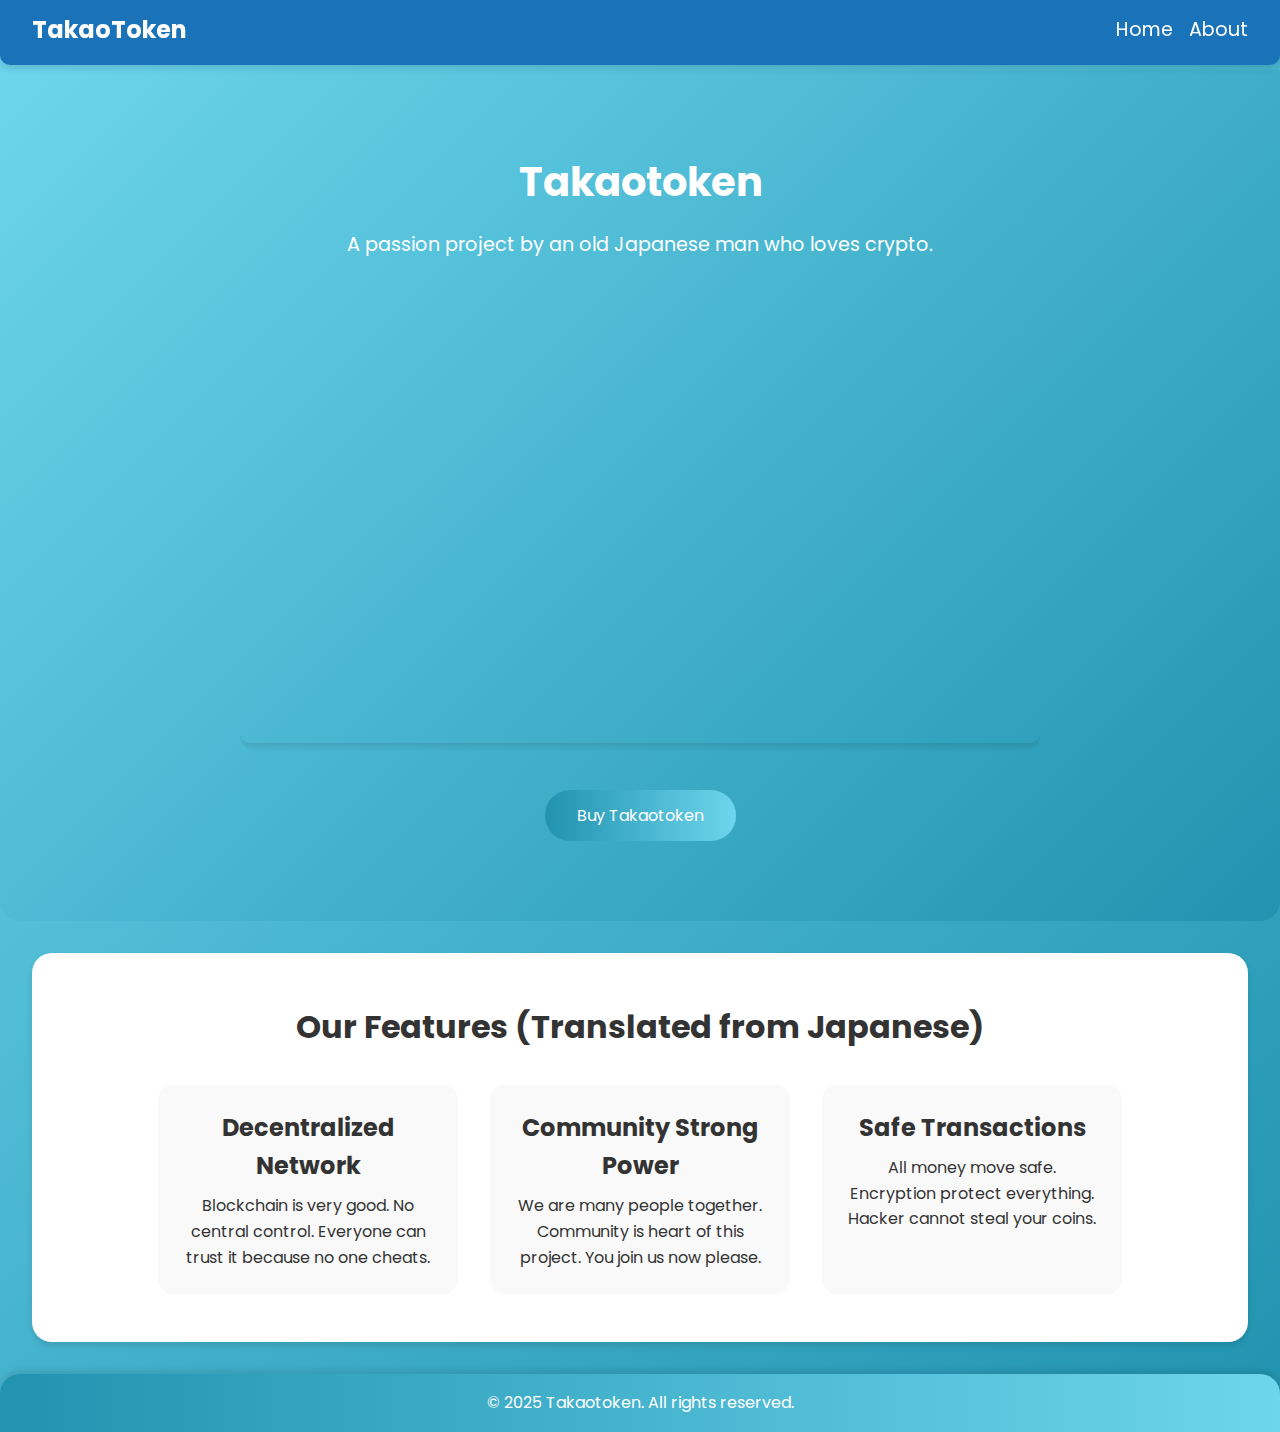
<file: index.html>
<!DOCTYPE html>
<html lang="en">
<head>
  <meta charset="UTF-8">
  <meta name="viewport" content="width=device-width, initial-scale=1.0">
  <title>TakaoToken</title>
  <link rel="stylesheet" href="styles.css">
  <link href="https://fonts.googleapis.com/css2?family=Poppins:wght@400;600;700&display=swap" rel="stylesheet">
  <!-- Favicon -->
  <link rel="icon" type="image/x-icon" href="favicon.png">
</head>
<body>
  <!-- Floating Circles -->
  <div class="floating-circles">
    <div class="circle circle-1"></div>
    <div class="circle circle-2"></div>
    <div class="circle circle-3"></div>
    <div class="circle circle-4"></div>
  </div>

  <!-- Content Wrapper -->
  <div class="content-wrapper">
    <!-- Navbar -->
    <nav class="navbar">
      <div class="logo">TakaoToken</div>
      <ul class="nav-links">
        <li><a href="/">Home</a></li>
        <li><a href="/about/">About</a></li>
      </ul>
    </nav>

    <!-- Home Section -->
    <section id="home" class="home">
      <h1>Takaotoken</h1>
      <p>A passion project by an old Japanese man who loves crypto.</p>
      <div class="twitch-container">
        <div class="gradient-border">
          <iframe 
            src="https://player.twitch.tv/?channel=takaotoken&parent=takaotoken.net" 
            frameborder="0" 
            allowfullscreen="true" 
            scrolling="no" 
            height="450" 
            width="800">
          </iframe>
        </div>
      </div>
      <a href="#" class="btn-buy">Buy Takaotoken</a>
    </section>

    <!-- Features Section -->
    <section id="features" class="features-section">
      <h2>Our Features (Translated from Japanese)</h2>
      <div class="features">
        <div class="feature-item">
          <h3>Decentralized Network</h3>
          <p>Blockchain is very good. No central control. Everyone can trust it because no one cheats.</p>
        </div>
        <div class="feature-item">
          <h3>Community Strong Power</h3>
          <p>We are many people together. Community is heart of this project. You join us now please.</p>
        </div>
        <div class="feature-item">
          <h3>Safe Transactions</h3>
          <p>All money move safe. Encryption protect everything. Hacker cannot steal your coins.</p>
        </div>
      </div>
    </section>

    <!-- Footer -->
    <footer>
      <p>&copy; 2025 Takaotoken. All rights reserved.</p>
    </footer>
  </div>
</body>
</html>
</file>
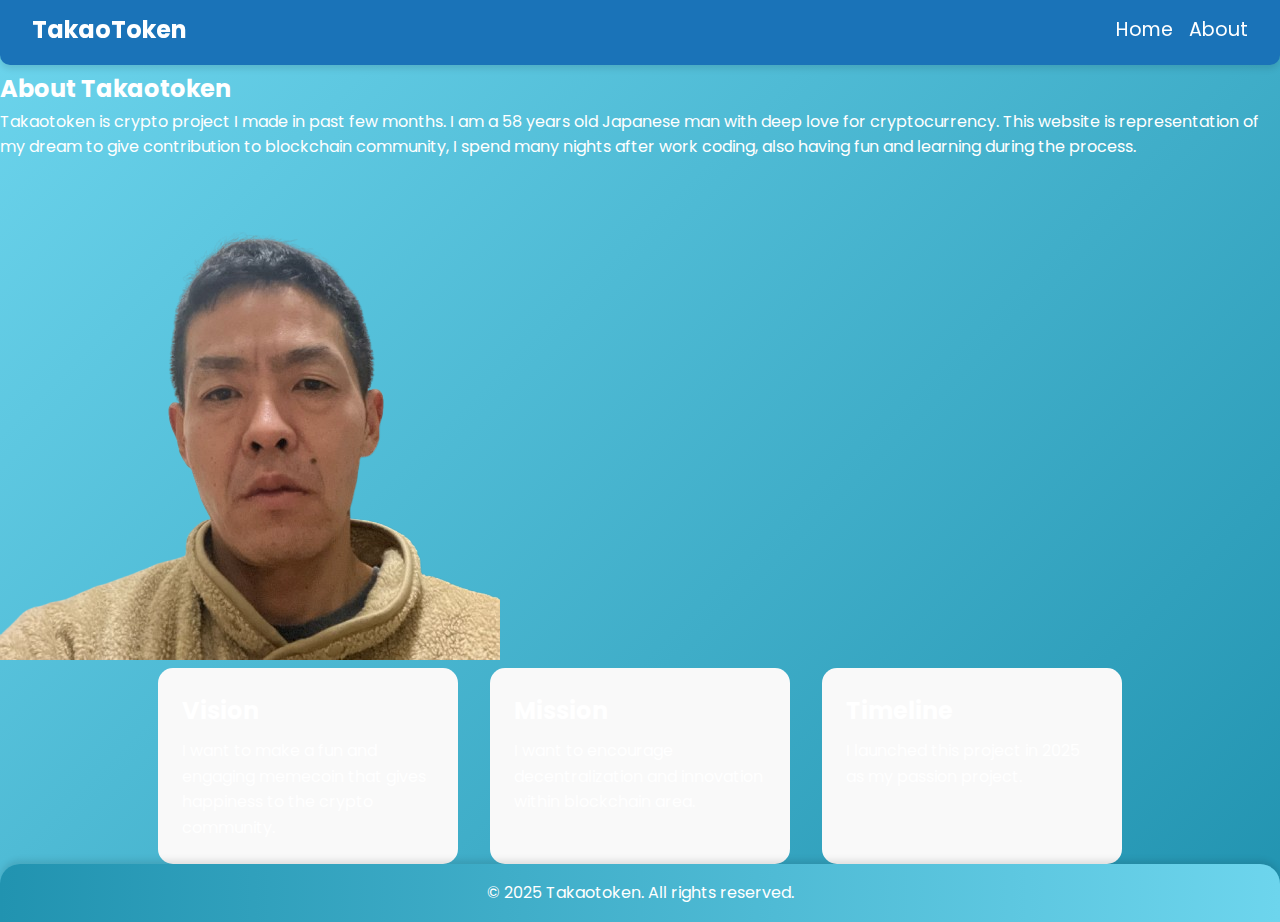
<file: about/index.html>
<!DOCTYPE html>
<html lang="en">
<head>
  <meta charset="UTF-8">
  <meta name="viewport" content="width=device-width, initial-scale=1.0">
  <title>About Takaotoken</title>
  <link rel="stylesheet" href="/styles.css">
  <link href="https://fonts.googleapis.com/css2?family=Poppins:wght@400;600;700&display=swap" rel="stylesheet">
  <link rel="icon" type="image/x-icon" href="../favicon.png">
</head>
<body>
  <!-- Navbar -->
  <nav class="navbar">
    <div class="logo">TakaoToken</div>
    <ul class="nav-links">
      <li><a href="../">Home</a></li>
      <li><a href="/about/">About</a></li>
    </ul>
  </nav>

  <!-- About Section -->
  <section id="about" class="about-page">
    <h2>About Takaotoken</h2>
    <p>
        Takaotoken is crypto project I made in past few months. I am a 58 years old Japanese man with deep love for cryptocurrency.
        This website is representation of my dream to give contribution to blockchain community, I spend many nights after work coding,
        also having fun and learning during the process.
    </p>

    <!-- Image of Takao -->
    <div class="takao-image-container">
      <img src="headshot.png" alt="Takao - The Creator of Takaotoken" class="takao-image">
    </div>

    <div class="features">
      <div class="feature-item">
        <h3>Vision</h3>
        <p>I want to make a fun and engaging memecoin that gives happiness to the crypto community.</p>
      </div>
      <div class="feature-item">
        <h3>Mission</h3>
        <p>I want to encourage decentralization and innovation within blockchain area.</p>
      </div>
      <div class="feature-item">
        <h3>Timeline</h3>
        <p>I launched this project in 2025 as my passion project.</p>
      </div>
    </div>
  </section>

  <!-- Footer -->
  <footer>
    <p>&copy; 2025 Takaotoken. All rights reserved.</p>
  </footer>
</body>
</html>
</file>
<file: styles.css>
/* General Styles */
* {
    margin: 0;
    padding: 0;
    box-sizing: border-box;
}

body {
    font-family: 'Poppins', sans-serif;
    background: linear-gradient(135deg, #6dd5ed, #2193b0);
    color: #fff;
    line-height: 1.6;
    min-height: 100vh;
    display: flex;
    flex-direction: column;
    overflow-x: hidden;
    position: relative;
}

/* Custom Scrollbar */
::-webkit-scrollbar {
    width: 10px;
}

::-webkit-scrollbar-track {
    background: linear-gradient(135deg, #6dd5ed, #2193b0); /* Match the webpage background */
    border-radius: 10px;
}

::-webkit-scrollbar-thumb {
    background: linear-gradient(90deg, #2193b0, #6dd5ed);
    border-radius: 10px;
}

::-webkit-scrollbar-thumb:hover {
    background: linear-gradient(90deg, #6dd5ed, #2193b0);
}

/* Floating Circles */
.floating-circles {
    position: absolute;
    top: 0;
    left: 0;
    width: 100%;
    height: 100%;
    pointer-events: none;
    z-index: 1; /* Above the body's gradient background */
}

.circle {
    position: absolute;
    border-radius: 50%;
    animation: float 10s infinite ease-in-out;
}

.circle-1 {
    width: 200px;
    height: 200px;
    top: 10%;
    left: 20%;
    background: rgba(109, 213, 237, 0.3); /* Light Blue */
    animation-delay: 0s;
}

.circle-2 {
    width: 150px;
    height: 150px;
    top: 50%;
    left: 70%;
    background: rgba(33, 147, 176, 0.3); /* Darker Blue */
    animation-delay: 2s;
}

.circle-3 {
    width: 100px;
    height: 100px;
    top: 80%;
    left: 30%;
    background: rgba(109, 213, 237, 0.2); /* Semi-transparent Light Blue */
    animation-delay: 4s;
}

.circle-4 {
    width: 250px;
    height: 250px;
    top: 30%;
    left: 50%;
    background: rgba(33, 147, 176, 0.2); /* Semi-transparent Darker Blue */
    animation-delay: 6s;
}

@keyframes float {
    0% {
        transform: translateY(0px);
    }
    50% {
        transform: translateY(-20px);
    }
    100% {
        transform: translateY(0px);
    }
}

/* Content Wrapper */
.content-wrapper {
    position: relative;
    z-index: 2; /* Above the floating circles */
    background: transparent; /* Ensure transparency to see the circles */
}

/* Navbar */
.navbar {
    display: flex;
    justify-content: space-between;
    align-items: center;
    background: #1a73b8; /* Darker blue for contrast */
    color: #fff;
    padding: 1rem 2rem;
    position: sticky;
    top: 0;
    z-index: 1000;
    border-radius: 0 0 10px 10px;
    box-shadow: 0 4px 6px rgba(0, 0, 0, 0.1);
    transition: transform 0.3s ease;
}

.navbar:hover {
    transform: translateY(-5px);
}

.navbar .logo {
    font-size: 1.5rem;
    font-weight: bold;
}

.navbar .nav-links {
    list-style: none;
    display: flex;
    gap: 1rem;
}

.navbar .nav-links a {
    text-decoration: none;
    color: #fff;
    font-size: 1.2rem;
    transition: color 0.3s ease, transform 0.3s ease;
}

.navbar .nav-links a:hover {
    color: #ff6347;
    transform: scale(1.1);
}

/* Responsive Navbar */
@media (max-width: 768px) {
    .navbar .nav-links a {
        font-size: 0.9rem;
    }
}

/* Home Section */
.home {
    text-align: center;
    padding: 5rem 1rem;
    background: linear-gradient(135deg, #6dd5ed, #2193b0);
    color: #fff;
    border-radius: 0 0 20px 20px;
    animation: fadeIn 1.5s ease-in-out;
    overflow: hidden;
    position: relative;
}

.home::before {
    content: '';
    position: absolute;
    top: 0;
    left: 0;
    width: 200%;
    height: 200%;
    background: radial-gradient(circle, rgba(255, 255, 255, 0.1) 10%, transparent 10.01%);
    animation: moveGradient 10s linear infinite;
    transform: translateX(-50%) translateY(-50%);
    z-index: -1;
}

@keyframes moveGradient {
    0% {
        transform: translateX(-50%) translateY(-50%) rotate(0deg);
    }
    100% {
        transform: translateX(-50%) translateY(-50%) rotate(360deg);
    }
}

.home h1 {
    font-size: 2.5rem;
    margin-bottom: 1rem;
}

.home p {
    font-size: 1.2rem;
    margin-bottom: 2rem;
}

.twitch-container {
    margin: 2rem auto;
    max-width: 800px; /* Larger size for desktop */
    position: relative;
}

.gradient-border {
    position: relative;
    display: inline-block;
    border-radius: 15px;
    overflow: hidden;
}

.gradient-border::before {
    content: '';
    position: absolute;
    top: -2px;
    left: -2px;
    right: -2px;
    bottom: -2px;
    background: linear-gradient(45deg, #2193b0, #6dd5ed, #2193b0);
    z-index: -1;
    animation: gradientAnimation 3s infinite;
}

@keyframes gradientAnimation {
    0% {
        background-position: 0% 50%;
    }
    50% {
        background-position: 100% 50%;
    }
    100% {
        background-position: 0% 50%;
    }
}

.twitch-container iframe {
    border: none;
    border-radius: 10px;
    box-shadow: 0 4px 6px rgba(0, 0, 0, 0.1);
    transition: transform 0.3s ease;
    width: 100%; /* Full width for responsiveness */
    height: 450px; /* Fixed height for desktop */
    aspect-ratio: 16 / 9; /* Maintain 16:9 aspect ratio */
}

.twitch-container:hover iframe {
    transform: scale(1.02);
}

/* Responsive Twitch Window */
@media (max-width: 768px) {
    .twitch-container iframe {
        height: 300px; /* Smaller height for mobile */
    }
}

.btn-buy {
    display: inline-block;
    padding: 0.8rem 2rem;
    background: linear-gradient(90deg, #2193b0, #6dd5ed);
    color: #fff;
    text-decoration: none;
    border-radius: 25px;
    font-size: 1rem;
    transition: transform 0.3s ease, box-shadow 0.3s ease;
}

.btn-buy:hover {
    transform: scale(1.05);
    box-shadow: 0 6px 10px rgba(0, 0, 0, 0.2);
}

/* Features Section */
.features-section {
    padding: 3rem 1rem;
    text-align: center;
    background-color: #fff;
    color: #333;
    border-radius: 20px;
    margin: 2rem;
    box-shadow: 0 4px 6px rgba(0, 0, 0, 0.1);
    position: relative;
}

.features-section h2 {
    font-size: 2rem;
    margin-bottom: 2rem;
}

.features {
    display: flex;
    justify-content: center;
    gap: 2rem;
    flex-wrap: wrap;
}

.feature-item {
    background-color: #f9f9f9;
    padding: 1.5rem;
    border-radius: 15px;
    width: 300px;
    transition: transform 0.3s ease, box-shadow 0.3s ease;
    position: relative;
}

.feature-item::before {
    content: '';
    position: absolute;
    top: 0;
    left: 0;
    width: 100%;
    height: 100%;
    background: linear-gradient(45deg, #2193b0, #6dd5ed);
    z-index: -1;
    opacity: 0;
    transition: opacity 0.3s ease;
}

.feature-item:hover::before {
    opacity: 0.2;
}

.feature-item:hover {
    transform: translateY(-10px);
    box-shadow: 0 10px 20px rgba(0, 0, 0, 0.1);
}

.feature-item h3 {
    font-size: 1.5rem;
    margin-bottom: 0.5rem;
}

.feature-item p {
    font-size: 1rem;
}

/* Footer */
footer {
    text-align: center;
    padding: 1rem;
    background: linear-gradient(90deg, #2193b0, #6dd5ed);
    color: #fff;
    border-radius: 20px 20px 0 0;
    margin-top: auto;
    box-shadow: 0 -4px 6px rgba(0, 0, 0, 0.1);
    z-index: 2; /* Above the floating circles */
}

/* Animations */
@keyframes fadeIn {
    from {
        opacity: 0;
    }
    to {
        opacity: 1;
    }
}

/* Responsive Design */
@media (max-width: 768px) {
    /* Navbar */
    .navbar .nav-links {
        flex-direction: column;
        align-items: center;
    }

    /* Home Section */
    .home h1 {
        font-size: 2rem;
    }

    .home p {
        font-size: 1rem;
    }

    /* About Page */
    .about-page h2 {
        font-size: 1.5rem;
    }

    .about-page p {
        font-size: 1rem;
    }

    /* Floating Circles */
    .circle-1 {
        width: 100px;
        height: 100px;
    }

    .circle-2 {
        width: 80px;
        height: 80px;
    }

    .circle-3 {
        width: 60px;
        height: 60px;
    }

    .circle-4 {
        width: 120px;
        height: 120px;
    }
}
</file>
